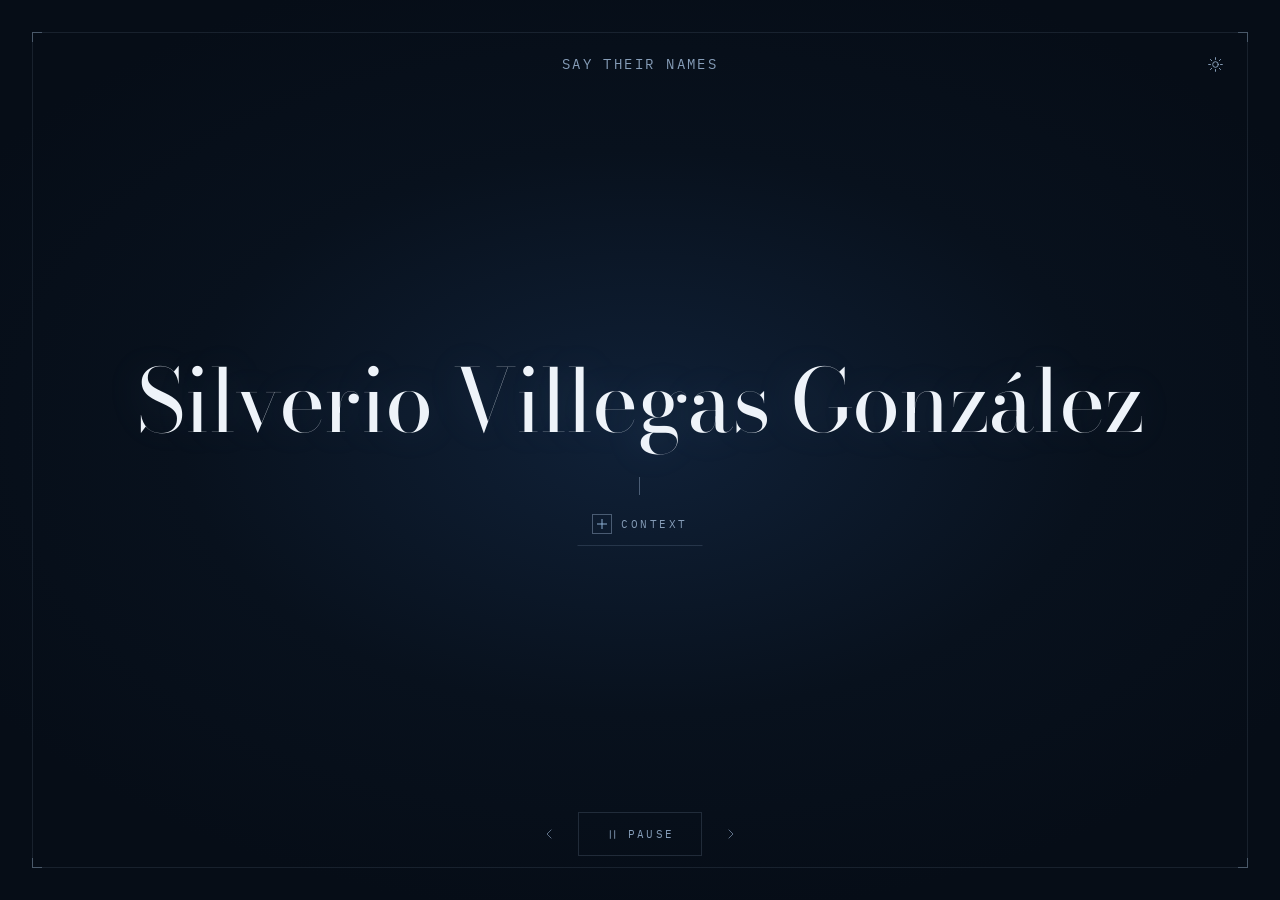
<file: index.html>
<!DOCTYPE html>
<html lang="en" data-theme="dark">
<head>
  <meta charset="UTF-8">
  <meta name="viewport" content="width=device-width, initial-scale=1.0">
  <meta name="color-scheme" content="dark light">
  <meta name="description" content="A quiet nocturnal memorial honoring those whose names should not be forgotten.">
  <title>Say Their Names</title>
  <link rel="preconnect" href="https://fonts.googleapis.com">
  <link rel="preconnect" href="https://fonts.gstatic.com" crossorigin>
  <link href="https://fonts.googleapis.com/css2?family=Bodoni+Moda:ital,opsz,wght@0,6..96,400;0,6..96,500;1,6..96,400&family=IBM+Plex+Mono:wght@400;500&family=IBM+Plex+Sans:ital,wght@0,300;0,400;0,500;1,400&display=swap" rel="stylesheet">
  <script>
    (function () {
      try {
        var saved = localStorage.getItem('stn-theme');
        if (saved === 'light' || saved === 'dark') {
          document.documentElement.setAttribute('data-theme', saved);
        }
      } catch (_) {}
    })();
  </script>
  <link rel="stylesheet" href="styles.css">
</head>
<body>
  <!-- Subtle architectural projection frame -->
  <div class="gallery-frame" aria-hidden="true">
    <span class="gallery-corner gallery-corner--tl"></span>
    <span class="gallery-corner gallery-corner--tr"></span>
    <span class="gallery-corner gallery-corner--bl"></span>
    <span class="gallery-corner gallery-corner--br"></span>
  </div>

  <header class="site-chrome site-chrome--top">
    <h1 class="site-title">Say their names</h1>
    <button
      type="button"
      id="theme-toggle"
      class="icon-btn"
      aria-label="Switch to light theme"
      title="Switch to light theme"
    >
      <svg class="icon icon--sun" viewBox="0 0 24 24" width="17" height="17" fill="none" stroke="currentColor" stroke-width="1.4" stroke-linecap="square" stroke-linejoin="miter" aria-hidden="true">
        <circle cx="12" cy="12" r="4"></circle>
        <path d="M12 2.5v2.2M12 19.3v2.2M4.93 4.93l1.55 1.55M17.52 17.52l1.55 1.55M2.5 12h2.2M19.3 12h2.2M6.48 17.52l-1.55 1.55M19.07 4.93l-1.55 1.55"></path>
      </svg>
      <svg class="icon icon--moon" viewBox="0 0 24 24" width="17" height="17" fill="none" stroke="currentColor" stroke-width="1.4" stroke-linecap="square" stroke-linejoin="miter" aria-hidden="true">
        <path d="M21 12.79A9 9 0 1 1 11.21 3 7 7 0 0 0 21 12.79z"></path>
      </svg>
    </button>
  </header>

  <main class="stage" id="stage" aria-label="Memorial name display">
    <div class="name-presence" id="name-presence" data-phase="hidden">
      <h2 class="name-display" id="name-display" aria-live="polite" aria-atomic="true"></h2>

      <div class="indicator-slot">
        <span class="indicator-stem" aria-hidden="true"></span>
        <button
          type="button"
          id="context-trigger"
          class="context-trigger"
          aria-haspopup="dialog"
          aria-controls="context-dialog"
          aria-label="Read full context"
          disabled
        >
          <span class="context-trigger__mark" aria-hidden="true">
            <svg viewBox="0 0 16 16" width="12" height="12" fill="none" stroke="currentColor" stroke-width="1.25" stroke-linecap="square">
              <line x1="8" y1="2" x2="8" y2="14"></line>
              <line x1="2" y1="8" x2="14" y2="8"></line>
            </svg>
          </span>
          <span class="context-trigger__label">Context</span>
        </button>
      </div>
    </div>

    <noscript>
      <section class="noscript-memorial" aria-label="Memorial archive">
        <p class="noscript-note">JavaScript is disabled. Below are all names honored here and their context.</p>
        <ul class="noscript-list">
          <li>
            <details>
              <summary>Hind Rajab</summary>
              <p>A 5-year-old Palestinian girl killed in Gaza City in January 2024 after being trapped in a car under fire and making a widely publicized, hours-long emergency call to the Palestinian Red Crescent. She was honored by Houston Texans linebacker Azeez Al-Shaair on his eye black in September 2026.</p>
            </details>
          </li>
          <li>
            <details>
              <summary>Fatima Al-Bayook</summary>
              <p>An 8-year-old Palestinian girl who survived an earlier airstrike that killed her family in 2023 before later being killed in Gaza. She was honored by Houston Texans linebacker Azeez Al-Shaair on his eye black in October 2026.</p>
            </details>
          </li>
          <li>
            <details>
              <summary>Khaled Nabhan</summary>
              <p>A Palestinian grandfather known internationally as the &ldquo;soul of my soul&rdquo; grandfather after footage of him mourning his 3-year-old granddaughter Reem&mdash;killed in an Israeli attack in November 2023&mdash;went viral. Khaled Nabhan himself was killed in an Israeli strike in December 2024.</p>
            </details>
          </li>
          <li>
            <details>
              <summary>Reem Nabhan</summary>
              <p>The 3-year-old granddaughter of Khaled Nabhan, killed in an Israeli attack in November 2023. Footage of her grandfather mourning her as the &ldquo;soul of my soul&rdquo; reached audiences worldwide; Khaled Nabhan was later killed in an Israeli strike in December 2024.</p>
            </details>
          </li>
          <li>
            <details>
              <summary>Refaat Alareer</summary>
              <p>A 44-year-old Palestinian poet, writer, and professor of English literature at the Islamic University of Gaza, best known for his poem <em>&ldquo;If I must die.&rdquo;</em> He was killed in an Israeli airstrike in Gaza City on December 6, 2023, alongside several members of his family.</p>
            </details>
          </li>
          <li>
            <details>
              <summary>Sha&rsquo;ban al-Dalou</summary>
              <p>A 19-year-old software engineering student who burned to death on October 14, 2024, after an Israeli strike hit a tent encampment at Shuhada al-Aqsa Hospital in Deir al-Balah. His mother and two younger siblings also died from the attack.</p>
            </details>
          </li>
          <li>
            <details>
              <summary>Hamza Al-Dahdouh</summary>
              <p>An Al Jazeera journalist and the son of Al Jazeera&rsquo;s Gaza bureau chief Wael Al-Dahdouh. He was killed in an Israeli airstrike in southern Gaza on January 7, 2024, alongside freelance journalist Mustafa Thuria, becoming the fifth member of Wael Al-Dahdouh&rsquo;s immediate family killed during the war.</p>
            </details>
          </li>
          <li>
            <details>
              <summary>Mustafa Thuria</summary>
              <p>A freelance journalist killed in an Israeli airstrike in southern Gaza on January 7, 2024, alongside Al Jazeera journalist Hamza Al-Dahdouh.</p>
            </details>
          </li>
          <li>
            <details>
              <summary>Ren&eacute;e Nicole Good</summary>
              <p>A U.S. citizen and mother shot and killed by a masked ICE agent in Minneapolis on January 7, 2026, while behind the wheel of her vehicle. Agents claimed she attempted to ram them, while eyewitness accounts and video footage sparked nationwide protests and calls for a federal investigation.</p>
            </details>
          </li>
          <li>
            <details>
              <summary>Keith Porter Jr.</summary>
              <p>A 43-year-old U.S. citizen and father of two shot and killed by an off-duty ICE agent outside his home in Northridge, Los Angeles, on New Year&rsquo;s Eve 2025. The agent alleged Porter fired at him, while Porter&rsquo;s family stated he was firing celebratory shots and posed no threat.</p>
            </details>
          </li>
          <li>
            <details>
              <summary>Silverio Villegas Gonz&aacute;lez</summary>
              <p>A 38-year-old Mexican national, cook, and father of two shot and killed by an ICE agent during a traffic stop in the Chicago suburb of Franklin Park on September 12, 2025. DHS claimed he hit and dragged an officer with his car, though video analysis by <em>The New York Times</em> and footage obtained by the <em>Chicago Sun-Times</em> contradicted the agency&rsquo;s account.</p>
            </details>
          </li>
          <li>
            <details>
              <summary>Lorenzo Salgado Araujo</summary>
              <p>A Mexican national shot and killed by ICE agents after a traffic stop; ICE alleged he tried to ram agents with his car, a claim contradicted by three witnesses.</p>
            </details>
          </li>
          <li>
            <details>
              <summary>Joan Sebastian Guerrero</summary>
              <p>A 26-year-old Colombian national shot and killed by an ICE agent on July 10, 2026, with ICE stating the agent opened fire as Guerrero attempted to drive away.</p>
            </details>
          </li>
          <li>
            <details>
              <summary>Mr. Lunas Campos</summary>
              <p>Died in ICE custody at Camp East Montana in El Paso, Texas, in January 2026. ICE initially cited a medical emergency, but the El Paso County Medical Examiner ruled his death a homicide resulting from asphyxia due to neck and torso compression. The American Immigration Lawyers Association (AILA) maintains a public log of all reported ICE custody deaths.</p>
            </details>
          </li>
        </ul>
      </section>
    </noscript>
  </main>

  <footer class="site-chrome site-chrome--bottom">
    <div class="playback-controls" role="group" aria-label="Memorial playback controls">
      <button
        type="button"
        id="prev-btn"
        class="icon-btn icon-btn--nav"
        aria-label="Previous name"
        title="Previous name (Left Arrow)"
      >
        <svg viewBox="0 0 24 24" width="16" height="16" fill="none" stroke="currentColor" stroke-width="1.4" stroke-linecap="square" stroke-linejoin="miter" aria-hidden="true">
          <polyline points="15 18 9 12 15 6"></polyline>
        </svg>
      </button>

      <button
        type="button"
        id="playback-toggle"
        class="playback-btn"
        aria-pressed="false"
        aria-label="Pause name display"
      >
        <svg class="icon icon--pause" viewBox="0 0 24 24" width="13" height="13" fill="none" stroke="currentColor" stroke-width="1.6" stroke-linecap="square" aria-hidden="true">
          <line x1="8" y1="5" x2="8" y2="19"></line>
          <line x1="16" y1="5" x2="16" y2="19"></line>
        </svg>
        <svg class="icon icon--play" viewBox="0 0 24 24" width="13" height="13" fill="none" stroke="currentColor" stroke-width="1.6" stroke-linecap="square" stroke-linejoin="miter" aria-hidden="true">
          <polygon points="7 5 19 12 7 19 7 5"></polygon>
        </svg>
        <span id="playback-label">Pause</span>
      </button>

      <button
        type="button"
        id="next-btn"
        class="icon-btn icon-btn--nav"
        aria-label="Next name"
        title="Next name (Right Arrow)"
      >
        <svg viewBox="0 0 24 24" width="16" height="16" fill="none" stroke="currentColor" stroke-width="1.4" stroke-linecap="square" stroke-linejoin="miter" aria-hidden="true">
          <polyline points="9 18 15 12 9 6"></polyline>
        </svg>
      </button>
    </div>
  </footer>

  <dialog
    id="context-dialog"
    class="context-dialog"
    aria-labelledby="dialog-name"
    aria-describedby="dialog-body"
  >
    <article class="dialog-dossier">
      <div class="dialog-topbar">
        <div class="dialog-meta" id="dialog-meta"></div>
        <button
          type="button"
          id="dialog-close-x"
          class="icon-btn icon-btn--dialog"
          aria-label="Close context and continue"
          title="Close and continue"
        >
          <svg viewBox="0 0 24 24" width="16" height="16" fill="none" stroke="currentColor" stroke-width="1.4" stroke-linecap="square" aria-hidden="true">
            <line x1="18" y1="6" x2="6" y2="18"></line>
            <line x1="6" y1="6" x2="18" y2="18"></line>
          </svg>
        </button>
      </div>

      <div class="dialog-content">
        <h2 class="dialog-name" id="dialog-name"></h2>

        <div class="dialog-body" id="dialog-body"></div>

        <section class="dialog-sources" id="dialog-sources" hidden aria-label="Reporting sources">
          <h3 class="dialog-sources__heading">Documented Sources</h3>
          <ul class="dialog-sources__list" id="dialog-sources-list"></ul>
        </section>
      </div>

      <div class="dialog-footer">
        <button type="button" id="dialog-continue" class="continue-btn">
          <span>Close &amp; Continue</span>
        </button>
      </div>
    </article>
  </dialog>

  <script src="script.js" defer></script>
</body>
</html>
</file>
<file: styles.css>
/* ==========================================================================
   Say Their Names — Nocturnal Vigil Projection
   Design grammar:
   - Deep midnight Prussian blue canvas with moonlight-silver typography.
   - Bodoni Moda (high-contrast Didone) + IBM Plex Sans + IBM Plex Mono.
   - Sharp 0px architectural geometry, hairline framing, crosshair context cue.
   - Strictly opacity-only transitions; zero X or Y axis movement.
   ========================================================================== */

:root {
  --font-display: 'Bodoni Moda', 'Didot', 'Bodoni MT', 'Times New Roman', serif;
  --font-sans: 'IBM Plex Sans', -apple-system, BlinkMacSystemFont, 'Segoe UI', sans-serif;
  --font-mono: 'IBM Plex Mono', ui-monospace, 'SFMono-Regular', Menlo, monospace;

  /* Timing constants (synchronized with script.js) */
  --fade-in-duration: 1500ms;
  --fade-out-duration: 1500ms;
  --step-out-duration: 220ms;
  --step-in-duration: 380ms;
  --ui-transition: 220ms;
  --dialog-transition: 280ms;

  /* Architectural spacing */
  --frame-inset: clamp(0.875rem, 2.6vw, 2rem);

  /* Z-index scale */
  --z-frame: 5;
  --z-stage: 10;
  --z-chrome: 20;
}

/* Nocturnal Vigil — Deep Midnight Prussian Blue (Default) */
:root[data-theme="dark"] {
  --bg-deep: #060d17;
  --bg-base: #08111d;
  --bg-projection: #102138;
  --bg-surface: #0b1625;
  --bg-surface-alt: #0f1e31;
  --bg-hover: rgba(150, 184, 219, 0.08);
  --backdrop: rgba(3, 8, 15, 0.84);

  --text-primary: #eef3f9;
  --text-secondary: #c3d1e2;
  --text-muted: #869db8;

  --border-frame: rgba(173, 198, 226, 0.11);
  --border-corner: rgba(173, 198, 226, 0.34);
  --border-subtle: rgba(173, 198, 226, 0.16);
  --border-strong: rgba(173, 198, 226, 0.38);

  --accent: #96b8db;
  --accent-soft: rgba(150, 184, 219, 0.12);
  --projection-glow: 0 0 44px rgba(150, 184, 219, 0.16);
  --shadow-dialog: 0 32px 96px rgba(1, 5, 11, 0.78);
}

/* Dawn Mist — Cool Architectural Paper */
:root[data-theme="light"] {
  --bg-deep: #e2e9f1;
  --bg-base: #edf2f7;
  --bg-projection: #f7fafc;
  --bg-surface: #ffffff;
  --bg-surface-alt: #f4f7fb;
  --bg-hover: rgba(11, 24, 41, 0.05);
  --backdrop: rgba(8, 17, 29, 0.48);

  --text-primary: #0b1829;
  --text-secondary: #2b3e55;
  --text-muted: #4b617a;

  --border-frame: rgba(11, 24, 41, 0.11);
  --border-corner: rgba(11, 24, 41, 0.34);
  --border-subtle: rgba(11, 24, 41, 0.14);
  --border-strong: rgba(11, 24, 41, 0.36);

  --accent: #2c537d;
  --accent-soft: rgba(44, 83, 125, 0.09);
  --projection-glow: none;
  --shadow-dialog: 0 28px 72px rgba(8, 17, 29, 0.18);
}

/* Base Reset */
*,
*::before,
*::after {
  box-sizing: border-box;
}

html,
body {
  margin: 0;
  padding: 0;
  height: 100%;
  background-color: var(--bg-base);
  color: var(--text-primary);
  font-family: var(--font-sans);
  -webkit-font-smoothing: antialiased;
  -moz-osx-font-smoothing: grayscale;
  text-rendering: optimizeLegibility;
}

body {
  min-height: 100dvh;
  background-image:
    radial-gradient(ellipse 62% 54% at 50% 48%, var(--bg-projection) 0%, var(--bg-base) 58%, var(--bg-deep) 100%);
  overflow-x: hidden;
  transition: background-color var(--ui-transition) ease, color var(--ui-transition) ease;
}

/* Crisp keyboard focus ring — zero layout shift */
:focus-visible {
  outline: 2px solid var(--accent);
  outline-offset: 3px;
}

/* Subtle Architectural Gallery Projection Frame */
.gallery-frame {
  position: fixed;
  inset: var(--frame-inset);
  z-index: var(--z-frame);
  border: 1px solid var(--border-frame);
  pointer-events: none;
}

.gallery-corner {
  position: absolute;
  width: 10px;
  height: 10px;
  border-color: var(--border-corner);
  border-style: solid;
  border-width: 0;
}

.gallery-corner--tl {
  top: -1px;
  left: -1px;
  border-top-width: 1px;
  border-left-width: 1px;
}

.gallery-corner--tr {
  top: -1px;
  right: -1px;
  border-top-width: 1px;
  border-right-width: 1px;
}

.gallery-corner--bl {
  bottom: -1px;
  left: -1px;
  border-bottom-width: 1px;
  border-left-width: 1px;
}

.gallery-corner--br {
  bottom: -1px;
  right: -1px;
  border-bottom-width: 1px;
  border-right-width: 1px;
}

/* Peripheral Chrome — Aligned cleanly inside the gallery frame */
.site-chrome {
  position: fixed;
  left: var(--frame-inset);
  right: var(--frame-inset);
  z-index: var(--z-chrome);
  display: flex;
  align-items: center;
  pointer-events: none;
}

.site-chrome--top {
  top: var(--frame-inset);
  display: grid;
  grid-template-columns: 44px 1fr 44px;
  align-items: center;
  padding: 0.65rem;
}

.site-title {
  grid-column: 2;
  justify-self: center;
  margin: 0;
  font-family: var(--font-mono);
  font-size: 0.85rem;
  font-weight: 400;
  line-height: 1.2;
  letter-spacing: 0.18em;
  text-transform: uppercase;
  color: var(--text-muted);
  text-align: center;
}

.site-chrome--top #theme-toggle {
  grid-column: 3;
  justify-self: end;
}

.site-chrome--bottom {
  bottom: var(--frame-inset);
  justify-content: center;
  padding: 0.75rem;
}

.playback-controls {
  display: inline-flex;
  align-items: center;
  gap: 0.45rem;
}

.icon-btn--nav {
  opacity: 0.75;
}

.icon-btn--nav:hover {
  opacity: 1;
}

.site-chrome button {
  pointer-events: auto;
}

/* Sharp-Edged Square Icon Button */
.icon-btn {
  display: inline-flex;
  align-items: center;
  justify-content: center;
  width: 44px;
  height: 44px;
  padding: 0;
  border: 1px solid transparent;
  border-radius: 0;
  background: transparent;
  color: var(--text-muted);
  cursor: pointer;
  transition:
    color var(--ui-transition) ease,
    border-color var(--ui-transition) ease,
    background-color var(--ui-transition) ease;
}

.icon-btn:hover {
  color: var(--text-primary);
  border-color: var(--border-subtle);
  background-color: var(--bg-hover);
}

:root[data-theme="dark"] .icon--moon {
  display: none;
}

:root[data-theme="light"] .icon--sun {
  display: none;
}

/* Main Centered Stage — Strictly Zero X/Y Movement */
.stage {
  position: relative;
  z-index: var(--z-stage);
  min-height: 100dvh;
  width: 100%;
  display: grid;
  place-items: center;
  padding: 6rem clamp(2rem, 8vw, 6rem);
}

.name-presence {
  width: 100%;
  max-width: 68rem;
  display: flex;
  flex-direction: column;
  align-items: center;
  justify-content: center;
  text-align: center;
  opacity: 0;
  will-change: opacity;
}

.name-presence[data-phase="visible"] {
  opacity: 1;
  transition: opacity var(--fade-in-duration) cubic-bezier(0.22, 1, 0.36, 1);
}

.name-presence[data-phase="fading-out"] {
  opacity: 0;
  transition: opacity var(--fade-out-duration) cubic-bezier(0.64, 0, 0.78, 0);
}

.name-presence[data-phase="hidden"] {
  opacity: 0;
  transition: none;
}

.name-presence[data-phase="paused"] {
  opacity: 1;
  transition: opacity 260ms ease-out;
}

.name-presence[data-phase="stepping-out"] {
  opacity: 0;
  transition: opacity var(--step-out-duration) ease-in;
}

.name-presence[data-phase="stepping-in"] {
  opacity: 1;
  transition: opacity var(--step-in-duration) ease-out;
}

.name-display {
  margin: 0;
  font-family: var(--font-display);
  font-weight: 400;
  font-optical-sizing: auto;
  font-size: clamp(2.5rem, 6.8vw, 5.75rem);
  line-height: 1.08;
  letter-spacing: -0.01em;
  color: var(--text-primary);
  text-shadow: var(--projection-glow);
  text-wrap: balance;
  min-height: 1.08em;
}

/* Delicate Vertical Hairline & Crosshair Context Indicator */
.indicator-slot {
  margin-top: clamp(1.25rem, 2.8vw, 1.85rem);
  display: flex;
  flex-direction: column;
  align-items: center;
  justify-content: center;
}

.indicator-stem {
  width: 1px;
  height: 18px;
  background-color: var(--border-strong);
  margin-bottom: 0.45rem;
}

.context-trigger {
  display: inline-flex;
  align-items: center;
  justify-content: center;
  gap: 0.55rem;
  min-width: 44px;
  min-height: 44px;
  padding: 0.5rem 0.9rem;
  border: 1px solid transparent;
  border-bottom-color: var(--border-subtle);
  border-radius: 0;
  background-color: transparent;
  color: var(--text-muted);
  font-family: var(--font-mono);
  font-size: 0.7rem;
  font-weight: 400;
  letter-spacing: 0.22em;
  text-transform: uppercase;
  cursor: pointer;
  transition:
    color var(--ui-transition) ease,
    border-color var(--ui-transition) ease,
    background-color var(--ui-transition) ease,
    opacity var(--ui-transition) ease;
}

.context-trigger__mark {
  display: inline-flex;
  align-items: center;
  justify-content: center;
  width: 20px;
  height: 20px;
  border: 1px solid var(--border-strong);
  color: var(--accent);
  transition:
    border-color var(--ui-transition) ease,
    color var(--ui-transition) ease,
    background-color var(--ui-transition) ease;
}

.context-trigger:hover:not(:disabled) {
  color: var(--text-primary);
  border-color: transparent;
  border-bottom-color: var(--accent);
  background-color: transparent;
}

.context-trigger:hover:not(:disabled) .context-trigger__mark {
  border-color: var(--accent);
  color: var(--text-primary);
  background-color: transparent;
}

.context-trigger:disabled {
  pointer-events: none;
  cursor: default;
}

/* Sharp Architectural Pause / Continue Control */
.playback-btn {
  display: inline-flex;
  align-items: center;
  justify-content: center;
  gap: 0.55rem;
  min-height: 44px;
  min-width: 124px;
  padding: 0.5rem 1.1rem;
  border: 1px solid var(--border-subtle);
  border-radius: 0;
  background-color: transparent;
  color: var(--text-muted);
  font-family: var(--font-mono);
  font-size: 0.7rem;
  font-weight: 400;
  letter-spacing: 0.2em;
  text-transform: uppercase;
  cursor: pointer;
  transition:
    color var(--ui-transition) ease,
    border-color var(--ui-transition) ease,
    background-color var(--ui-transition) ease;
}

.playback-btn:hover {
  color: var(--text-primary);
  border-color: var(--border-strong);
  background-color: var(--bg-hover);
}

.playback-btn[aria-pressed="true"] {
  color: var(--text-primary);
  border-color: var(--accent);
  background-color: var(--accent-soft);
}

.playback-btn[aria-pressed="false"] .icon--play {
  display: none;
}

.playback-btn[aria-pressed="true"] .icon--pause {
  display: none;
}

/* ==========================================================================
   Sharp-Edged Editorial Dossier Dialog — Opacity-Only Fade, Zero X/Y Shift
   ========================================================================== */

.context-dialog {
  width: min(38rem, calc(100vw - 2rem));
  max-height: calc(100dvh - 3rem);
  margin: auto;
  padding: 0;
  border: 1px solid var(--border-strong);
  border-top: 2px solid var(--accent);
  border-radius: 0;
  background-color: var(--bg-surface);
  color: var(--text-primary);
  box-shadow: var(--shadow-dialog);
  overflow-y: auto;
  opacity: 0;
  transition: opacity var(--dialog-transition) ease;
}

.context-dialog[open] {
  opacity: 0;
}

.context-dialog[open].is-open {
  opacity: 1;
}

.context-dialog::backdrop {
  background-color: var(--backdrop);
  backdrop-filter: blur(8px);
  -webkit-backdrop-filter: blur(8px);
  opacity: 0;
  transition: opacity var(--dialog-transition) ease;
}

.context-dialog.is-open::backdrop {
  opacity: 1;
}

.dialog-dossier {
  display: flex;
  flex-direction: column;
}

.dialog-topbar {
  display: flex;
  align-items: stretch;
  justify-content: space-between;
  border-bottom: 1px solid var(--border-subtle);
  background-color: var(--bg-surface-alt);
}

.dialog-meta {
  display: flex;
  flex-wrap: wrap;
  align-items: center;
  gap: 0.6rem;
  padding: 0.85rem clamp(1.25rem, 3.5vw, 2.25rem);
  font-family: var(--font-mono);
  font-size: 0.72rem;
  font-weight: 500;
  letter-spacing: 0.16em;
  text-transform: uppercase;
  color: var(--accent);
}

.dialog-meta__sep {
  color: var(--text-muted);
  opacity: 0.65;
}

.icon-btn--dialog {
  width: 48px;
  height: auto;
  min-height: 44px;
  border-left: 1px solid var(--border-subtle);
  flex-shrink: 0;
}

.icon-btn--dialog:hover {
  border-color: transparent;
  border-left-color: var(--border-subtle);
}

.dialog-content {
  padding: clamp(1.5rem, 4vw, 2.5rem) clamp(1.25rem, 3.5vw, 2.25rem);
}

.dialog-name {
  margin: 0 0 1.35rem;
  font-family: var(--font-display);
  font-weight: 400;
  font-optical-sizing: auto;
  font-size: clamp(1.95rem, 4.2vw, 2.75rem);
  line-height: 1.1;
  letter-spacing: -0.01em;
  color: var(--text-primary);
}

.dialog-body {
  font-family: var(--font-sans);
  font-size: 1rem;
  font-weight: 300;
  line-height: 1.78;
  color: var(--text-secondary);
  max-width: 58ch;
}

.dialog-body p {
  margin: 0 0 1.05rem;
}

.dialog-body p:last-child {
  margin-bottom: 0;
}

.dialog-body em {
  font-style: italic;
  color: var(--text-primary);
}

/* Documented Sources */
.dialog-sources {
  margin-top: 2rem;
  padding-top: 1.35rem;
  border-top: 1px solid var(--border-subtle);
}

.dialog-sources__heading {
  margin: 0 0 0.85rem;
  font-family: var(--font-mono);
  font-size: 0.68rem;
  font-weight: 500;
  letter-spacing: 0.18em;
  text-transform: uppercase;
  color: var(--text-muted);
}

.dialog-sources__list {
  list-style: none;
  margin: 0;
  padding: 0;
  display: flex;
  flex-direction: column;
  border-top: 1px solid var(--border-subtle);
}

.dialog-source-link {
  display: flex;
  align-items: flex-start;
  justify-content: space-between;
  gap: 0.85rem;
  min-height: 44px;
  padding: 0.7rem 0.5rem;
  border-bottom: 1px solid var(--border-subtle);
  color: var(--text-secondary);
  text-decoration: none;
  font-size: 0.875rem;
  line-height: 1.45;
  transition: color var(--ui-transition) ease, background-color var(--ui-transition) ease;
}

.dialog-source-link:hover {
  color: var(--text-primary);
  background-color: var(--bg-hover);
}

.dialog-source-link__text {
  display: flex;
  flex-direction: column;
  gap: 0.2rem;
  min-width: 0;
}

.dialog-source-link__pub {
  font-family: var(--font-mono);
  color: var(--accent);
  font-size: 0.68rem;
  font-weight: 500;
  letter-spacing: 0.12em;
  text-transform: uppercase;
}

.dialog-source-link__title {
  color: inherit;
}

.dialog-source-link__icon {
  flex-shrink: 0;
  margin-top: 0.2rem;
  color: var(--text-muted);
  transition: color var(--ui-transition) ease;
}

.dialog-source-link:hover .dialog-source-link__icon {
  color: var(--accent);
}

/* Dialog Footer */
.dialog-footer {
  padding: 1.15rem clamp(1.25rem, 3.5vw, 2.25rem);
  border-top: 1px solid var(--border-subtle);
  background-color: var(--bg-surface-alt);
  display: flex;
  justify-content: flex-end;
}

.continue-btn {
  display: inline-flex;
  align-items: center;
  justify-content: center;
  min-height: 44px;
  padding: 0.65rem 1.5rem;
  border: 1px solid var(--border-strong);
  border-radius: 0;
  background-color: transparent;
  color: var(--text-primary);
  font-family: var(--font-mono);
  font-size: 0.72rem;
  font-weight: 500;
  letter-spacing: 0.16em;
  text-transform: uppercase;
  cursor: pointer;
  transition:
    background-color var(--ui-transition) ease,
    border-color var(--ui-transition) ease,
    color var(--ui-transition) ease;
}

.continue-btn:hover {
  border-color: var(--accent);
  background-color: var(--accent-soft);
}

/* No-JS Progressive Enhancement Fallback */
.noscript-memorial {
  width: 100%;
  max-width: 42rem;
  text-align: left;
}

.noscript-note {
  margin: 0 0 2rem;
  font-family: var(--font-mono);
  font-size: 0.8rem;
  color: var(--text-muted);
}

.noscript-list {
  list-style: none;
  margin: 0;
  padding: 0;
  border-top: 1px solid var(--border-subtle);
}

.noscript-list li {
  border-bottom: 1px solid var(--border-subtle);
  padding: 0.85rem 0;
}

.noscript-list summary {
  font-family: var(--font-display);
  font-size: 1.75rem;
  color: var(--text-primary);
  cursor: pointer;
}

.noscript-list p {
  margin: 0.65rem 0 0;
  font-size: 1rem;
  font-weight: 300;
  line-height: 1.72;
  color: var(--text-secondary);
}

/* Reduced Motion Support */
@media (prefers-reduced-motion: reduce) {
  :root {
    --fade-in-duration: 150ms;
    --fade-out-duration: 150ms;
    --step-out-duration: 1ms;
    --step-in-duration: 1ms;
    --ui-transition: 1ms;
    --dialog-transition: 1ms;
  }
}

/* Mobile Refinements */
@media (max-width: 480px) {
  .site-chrome--top {
    padding: 0.45rem;
  }

  .site-chrome--bottom {
    padding: 0.5rem;
  }

  .dialog-footer {
    justify-content: stretch;
  }

  .continue-btn {
    width: 100%;
  }
}
</file>
